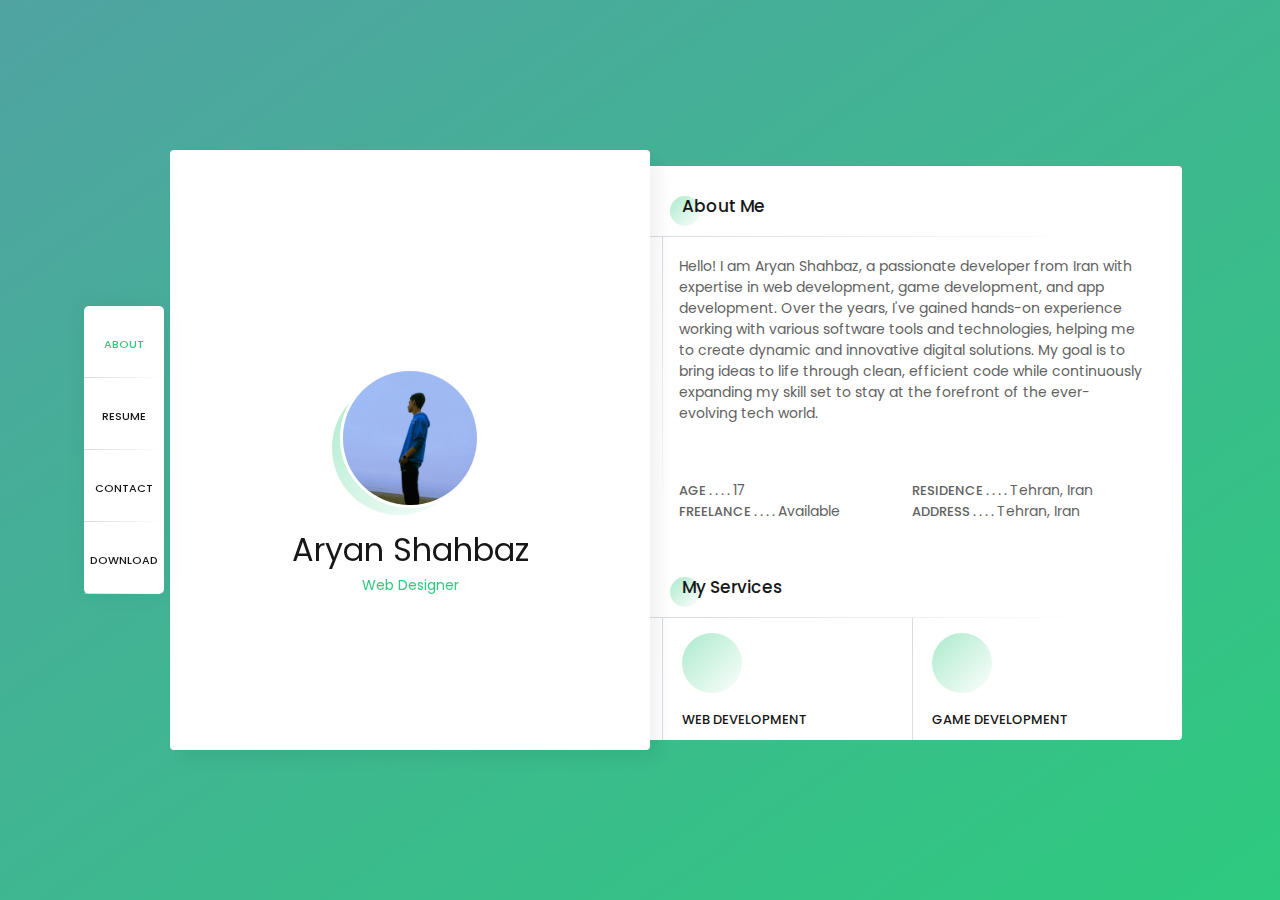
<file: index.html>
<!DOCTYPE html>
<html lang="en" >
<head>
  <meta charset="UTF-8">
  <title>Aryan Shahbaz Resume</title>
  <link rel="stylesheet" href="./style.css">

</head>
<body>
<!-- partial:index.partial.html -->


  <head>
      <meta charset="UTF-8" />
      <meta name ="viewport" content="width = device-width, initial-scale = 1" >
      <title>Bootcamp / CV</title>
      <link type="text/css" rel="stylesheet" href="https://fonts.googleapis.com/css?family=Roboto:300,400,500,700|Google+Sans" />
      <link href="https://fonts.googleapis.com/css?family=Poppins:100,100i,200,200i,300,300i,400,400i,500,500i,600,600i,700,700i,800,800i,900,900i" rel="stylesheet" />
      <link rel="stylesheet" href="https://use.fontawesome.com/releases/v5.0.9/css/all.css" integrity="sha384-5SOiIsAziJl6AWe0HWRKTXlfcSHKmYV4RBF18PPJ173Kzn7jzMyFuTtk8JA7QQG1" crossorigin="anonymous" />
      <link rel="stylesheet" href="style.css" />
      <link rel="shortcut icon" href="./favicon.ico">
  </head>

<body> 
    <div class="background gradient">
      <!-- Delete if animation
        <ul class="bg-bubbles">
            <li></li>
            <li></li>
            <li></li>
            <li></li>
            <li></li>
            <li></li>
            <li></li>
            <li></li>
            <li></li>
            <li></li>
        </ul>
      -->
    </div>
    <div class="page">
        <header>
            <nav>
                <a href="#about" class="selected" id='getAbout'>
                    <span class="fas fa-user"></span>
                    <span class="link">About</span>
                </a>
                <a href="#resume" id='getResume'>
                    <span class="fas fa-file"></span>
                    <span class="link">Resume</span>
                </a>
                <!-- <a href="#" id='download'>
                    <span class="fas fa-certificate"></span>
                    <span class="link">Certificates</span>
                </a> -->
                <a href="#contact" id='getContact'>
                    <span class="fas fa-at"></span>
                    <span class="link">Contact</span>
                </a>
                <!-- <a href="./login/login.htm" id='login'>
                    <span class="fas fa-key"></span>
                    <span class="link">Login</span>
                </a> -->
                <a href="https://aryanshahbaz.github.io/download/" id='download'>
                    <span class="fas fa-download"></span>
                    <span class="link">Download</span>
                </a>
                
            </nav>
        </header>
        <main>
            <section id="presentation" class="profile">
                <div class="profile-background"></div>
                <div>
                    <div class="profile-image">
                        <img src="./assets/pictures/mypic.jpg" alt="Aryan Shahbaz">
                    </div>
                    <h1 class="profile-name" id="nombre">Aryan Shahbaz</h1>
                    <h2 class="profile-profession">Web Designer</h2>
                    <div class="profile-social" id="profile-social">
                        <a href="https://t.me/aryan_shahbaz" class="fab fa-telegram"></a>
                        <!-- <a href="www.twitter.com" class="fab fa-twitter"></a> -->
                        <a href="https://github.com/aryanshahbaz" class="fab fa-github"></a>
                        <a href="https://join.skype.com/invite/NPWl9z5GycfT" class="fab fa-skype"></a>
                        <a href="https://www.linkedin.com/" class="fab fa-linkedin"></a>
                    </div>
                </div>
                <!-- <div class="profile-buttons">
                    <a href="/myCV.txt" download>DOWNLOAD CV <i class="fas fa-download"></i></a>
                    <a href="#contact">CONTACT ME <i class="fas fa-arrow-right"></i></a>
                </div> -->
            </section>
            <section id="about" class="about view">
                <article class="about-aboutMe">
                    <h3 class="title">About Me</h3>
                    <div class="line-left">
                        <p>Hello! I am Aryan Shahbaz, a passionate developer from Iran with expertise in web development, game development, and app development. Over the years, I've gained hands-on experience working with various software tools and technologies, helping me to create dynamic and innovative digital solutions. My goal is to bring ideas to life through clean, efficient code while continuously expanding my skill set to stay at the forefront of the ever-evolving tech world.</p>
                        <br>
                        <br>
                        <div>

                            <div>
                                <span>AGE . . . . </span>17
                            </div>
                            <div>
                                <span>RESIDENCE . . . . </span>Tehran, Iran
                            </div>
                            <div>
                                <span>FREELANCE . . . . </span>Available
                            </div>
                            <div>
                                <span>ADDRESS . . . . </span>Tehran, Iran
                            </div>
                        </div>
                    </div>
                </article>
                <article class="about-services">
                    <h3 class="title">My Services</h3>
                    <div class="line-left">
                        <article class="line-down">
                            <div class="fas fa-code"></div>
                            <h4>WEB DEVELOPMENT</h4>
                            <p>Building modern, responsive websites using HTML, CSS, and JavaScript for an optimal user experience across all devices.</p>
                        </article>
                        <article>
                            <div class="fas fa-gamepad"></div>
                            <h4>GAME DEVELOPMENT</h4>
                            <p>Creating engaging and unique mobile games for Android and iOS using Unity engine, designed to provide unforgettable player experiences.</p>
                        </article>
                        <article class="line-down">
                            <div class="fas fa-mobile"></div>
                            <h4>APP DEVELOPMENT</h4>
                            <p>Developing cross-platform mobile applications for Android and iOS with Flutter for seamless performance and intuitive user interfaces.</p>
                        </article>
                        <article class="line-down">
                            <div class="fas fa-music"></div>
                            <h4>MUSIC PRODUCTION</h4>
                            <p>Producing high-quality beats and music compositions using FL Studio to create immersive audio experiences.</p>
                        </article>
                        <article class="line-down">
                            <div class="fas fa-cube"></div>
                            <h4>3D DESIGN</h4>
                            <p>Designing detailed and realistic 3D models using SolidWorks to bring creative concepts to life.</p>
                        </article>
                        <article class="line-down">
                            <div class="fas fa-image"></div>
                            <h4>2D DESIGN</h4>
                            <p>Creating visually captivating illustrations and designs using Adobe Photoshop, Illustrator, and InDesign to enhance digital content.</p>
                        </article>
                        <article class="line-down">
                            <div class="fas fa-video"></div>
                            <h4>VIDEO EDITING</h4>
                            <p>Editing and enhancing videos with Adobe Premiere Pro, while adding stunning visual effects with Adobe After Effects.</p>
                        </article>
                        <article class="line-down">
                            <div class="fas fa-edit"></div>
                            <h4>PHOTO EDITING</h4>
                            <p>Enhancing and retouching photos to perfection for a polished, professional look.</p>
                        </article>
                        
                        
                    </div>
                </article>
            </section>
            <section id="resume" class="resume">
                <h3 class="title">Resume</h3>
                <article class="resume-lines">
                    <section class="resume-line line-left">
                        <h4 class="line-down"> <i class="fas fa-briefcase"></i>Projects</h4>
                        <article class="line-down">
                            <div class="date active">2024 - Now</div>
                            <h5 class="name">Rahe Entekhab</h5>
                            <h6 class="company">Raheentekhab.com</h6>
                            <p>"Rahe Entekhab" is a comprehensive and complete website for choosing a major for university admission through the national university entrance exam (Konkur) in Iran.</p>
                            <a href="https://raheentekhab.com/">
                                <p class="project-link">Visit</p>
                            </a>
                        </article>
                        <article class="line-down">
                            <div class="date active">2024 - Now</div>
                            <h5 class="name">Death Zone game</h5>
                            <h6 class="company">-</h6>
                            <p>Death Zone, a cutting-edge 3D first-person shooter game developed with the Unity engine.</p>
                            <a href="https://aryanshahbaz.github.io/DeathZone/">
                                <p class="project-link">Visit</p>
                            </a>
                        </article>
                        <article class="line-down">
                            <div class="date active">2022 - 2023</div>
                            <h5 class="name">Prospect3 English Website</h5>
                            <h6 class="company">Allame Helli 10 Tehran.</h6>
                            <p>A website that help us to learn better PRospect3 English book.</p>
                            <a href="https://aryanshahbaz.github.io/english9/">
                                <p class="project-link">Visit</p>
                            </a>
                        </article>
                        <article class="line-down">
                            <div class="date active">2023 - now</div>
                            <h5 class="name">Chemistry molecule simulator website</h5>
                            <h6 class="company">Allame Helli 7 Tehran.</h6>
                            <p>A website to simulate 3D shape of hydrocarbon molecules.</p>
                            <a href="https://aryanshahbaz.github.io/covalent-bond/">
                                <p class="project-link">Visit</p>
                            </a>
                        </article>
                    </section>

                    <section class="resume-line line-left">
                        <h4 class="line-down"> <i class="fas fa-university"></i> Education</h4>
                        <article class="line-down">
                            <div class="date active">2024 - Now</div>
                            <h5 class="name">Rahe Entekhab programmign team.</h5>
                            <h6 class="company">raheentekhab.com</h6>
                            <p>Attend Rahe Entekhab programming team.</p>
                        </article>
                        <article class="line-down">
                            <div class="date active">2020 - 2023</div>
                            <h5 class="name">Allame Helli 10 Programming team</h5>
                            <h6 class="company">Allame Helli 10 Tehran.</h6>
                            <p>Attend Allame Helli 10 of Tehran Programming team and developing Prospect3 learning website.</p>
                        </article>
                        <article class="line-down">
                            <div class="date active">2023 - now</div>
                            <h5 class="name">Allame Helli 7 Programming team</h5>
                            <h6 class="company">Allame Helli 7 Tehran</h6>
                            <p>Attend Allame Helli 7 of Tehran Programming team and developing Android and iOS app with Flutter.</p>
                        </article>
                        <article class="line-down">
                            <div class="date active">2023 - now</div>
                            <h5 class="name"><a href="quera.org">Quera.org</a></h5>
                            <h6 class="company">-</h6>
                            <p>Reach rank 200 in ranking of Quera.org (Jan 2024).</p>
                        </article>
                    </section>
                </article>
                <article class="resume-skills">
                    <h3 class="title">My Skills</h3>
                    <div>
                        <section class="line-left">
                            <h4 class="line-down"> <i class="fas fa-tv"></i>Sofwares</h4>
                            <div class="line-down">
                                <div>Adobe Photoshop</div>
                                <div>
                                    <div style="width: 56%"></div>
                                </div>
                            </div>
                            <div class="line-down">
                                <div>Adobe Illustrator</div>
                                <div>
                                    <div style="width: 61%"></div>
                                </div>
                            </div>
                            <div class="line-down">
                                <div>Adobe InDesign</div>
                                <div>
                                    <div style="width: 72%"></div>
                                </div>
                            </div>
                            <div class="line-down">
                                <div>Adobe Premiere Pro</div>
                                <div>
                                    <div style="width: 70%"></div>
                                </div>
                            </div>
                            <div class="line-down">
                                <div>Adobe After Effects</div>
                                <div>
                                    <div style="width: 35%"></div>
                                </div>
                            </div>
                            <div class="line-down">
                                <div>Adobe XD</div>
                                <div>
                                    <div style="width: 100%"></div>
                                </div>
                            </div>
                            <div class="line-down">
                                <div>Adobe Audition</div>
                                <div>
                                    <div style="width: 40%"></div>
                                </div>
                            </div>
                            <div class="line-down">
                                <div>Adobe Animate</div>
                                <div>
                                    <div style="width: 14%"></div>
                                </div>
                            </div>
                            <div class="line-down">
                                <div>Solidworks</div>
                                <div>
                                    <div style="width: 43%"></div>
                                </div>
                            </div>
                            <div class="line-down">
                                <div>FL Studio</div>
                                <div>
                                    <div style="width: 46%"></div>
                                </div>
                            </div>
                            <div class="line-down">
                                <div>Office</div>
                                <div>
                                    <div style="width: 95%"></div>
                                </div>
                            </div>
                        </section>
                        <section class="line-left">
                            <h4 class="line-down"><i class="fas fa-code"></i> Programming Languages</h4>
                            <div class="line-down">
                                <div>HTML</div>
                                <div>
                                    <div style="width: 88%"></div>
                                </div>
                            </div>
                            <div class="line-down">
                                <div>CSS</div>
                                <div>
                                    <div style="width: 84%"></div>
                                </div>
                            </div>
                            <div class="line-down">
                                <div>JavaScript</div>
                                <div>
                                    <div style="width: 35%"></div>
                                </div>
                            </div>
                            <div class="line-down">
                                <div>PHP</div>
                                <div>
                                    <div style="width: 15%"></div>
                                </div>
                            </div>
                            <div class="line-down">
                                <div>Python</div>
                                <div>
                                    <div style="width: 50%"></div>
                                </div>
                            </div>
                            <div class="line-down">
                                <div>Flutter (Dart)</div>
                                <div>
                                    <div style="width: 30%"></div>
                                </div>
                            </div>
                            <div class="line-down">
                                <div>Wordpress</div>
                                <div>
                                    <div style="width: 45%"></div>
                                </div>
                            </div>
                            <div class="line-down">
                                <div>Unity Engine</div>
                                <div>
                                    <div style="width: 42%"></div>
                                </div>
                            </div>
                            <div class="line-down">
                                <div>Godot Engine</div>
                                <div>
                                    <div style="width: 65%"></div>
                                </div>
                            </div>
                            
                        </section>
                    </div>
                </article>
                <article class="resume-skills">
                    <h3 class="title">My Certificates</h3>                    
                    <!-- <div class="certificate"> -->
                        <a href="./assets/certificates/CS50x.png"> 
                            <img src="./assets/certificates/CS50x.png" alt="CS50x" class="certificate-img">
                        </a>
                        <p class="certificate-text">CS50x</p>
                    <!-- </div> -->
                     <hr>
                    <!-- <div class="certificate"> -->
                        <a href="./assets/certificates/CS50AI.png"> 
                            <img src="./assets/certificates/CS50AI.png" alt="CS50AI" class="certificate-img">
                        </a>
                        <p class="certificate-text">CS50AI</p>
                    <!-- </div> -->
                     <hr>
                    <!-- <div class="certificate"> -->
                        <a href="./assets/certificates/CS50P.png"> 
                            <img src="./assets/certificates/CS50P.png" alt="CS50P" class="certificate-img">
                        </a>
                        <p class="certificate-text">CS50P</p>
                    <!-- </div> -->
                     <hr>
                    <!-- <div class="certificate"> -->
                        <a href="./assets/certificates/CS50 SQL.png"> 
                            <img src="./assets/certificates/CS50 SQL.png" alt="CS50SQL" class="certificate-img">
                        </a>
                        <p class="certificate-text">CS50SQL</p>
                    <!-- </div> -->
                     <hr>
                    <!-- <div class="certificate"> -->
                        <a href="./assets/certificates/CS50S.png"> 
                            <img src="./assets/certificates/CS50S.png" alt="CS50S" class="certificate-img">
                        </a>
                        <p class="certificate-text">CS50S</p>
                    <!-- </div> -->
                </article>
            </section>
            <section id="contact" class="contact">
              <h3 class="title">Get in Touch</h3>
              <div class="contact-information line-left">
                <div>
                  <span>ADDRESS . . . . </span><br>Tehran, Iran
                </div>
                <div>
                  <span>EMAIL . . . . </span><br><a href="mailto:aryanshahbaz86@gmail.com">aryanshahbaz86@gmail.com</a>
                </div>
                <div>
                  <span>PHONE . . . . </span><br><a href="callto:+989022860926">+989022860926</a>
                </div>
                <div>
                  <span>FREELANCE . . . . </span><br>Available
                </div>
              </div>
            </section>
            <!-- <section id="certificate" class="certificate">
                <h3 class="title">Certificates</h3>
                <div class="contact-information line-left">
                  
                </div>
              </section> -->
        </main>
    </div>

</body>

</html>
<!-- partial -->
  <script  src="./script.js"></script>

</body>
</html>
</file>
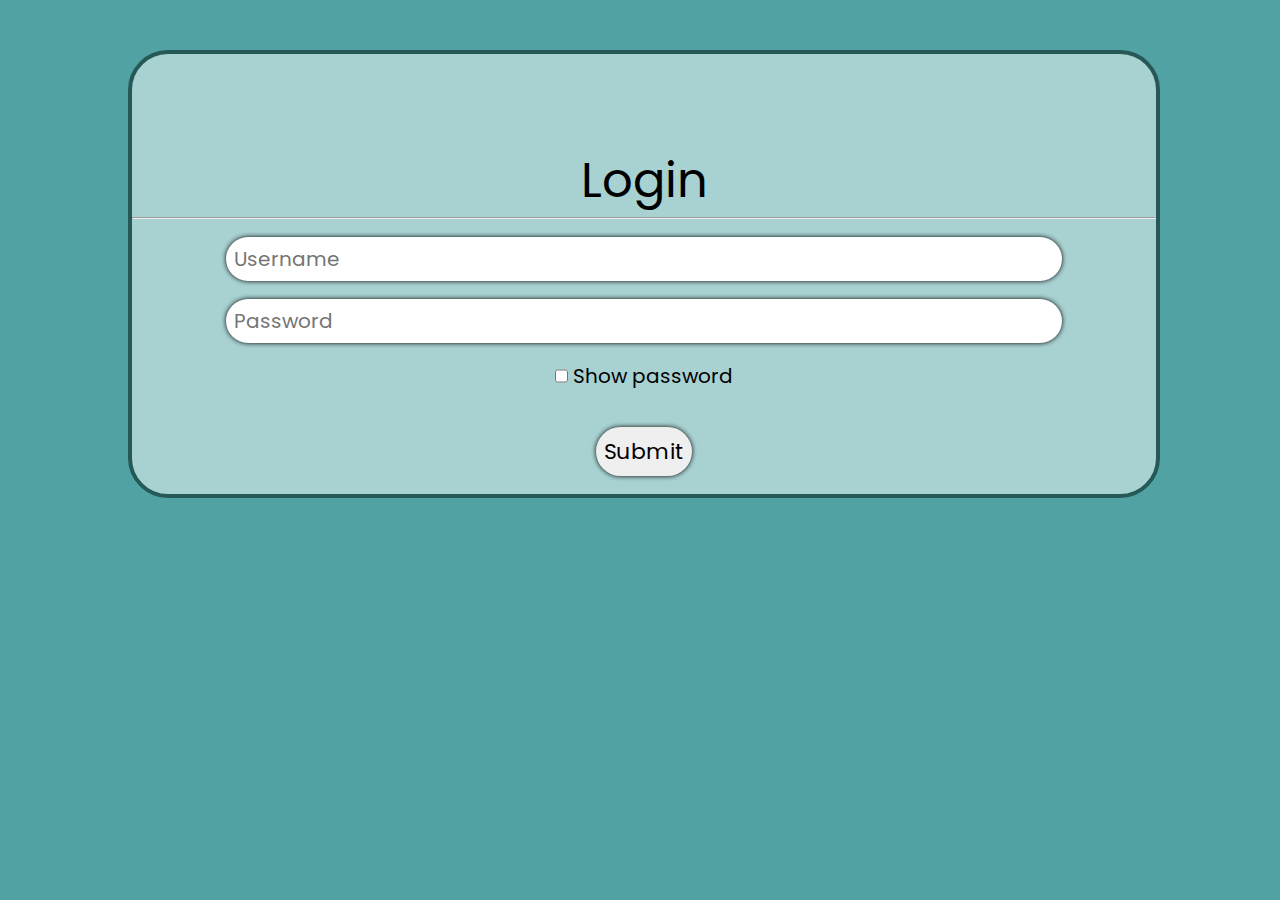
<file: login/login.htm>
<!DOCTYPE html>
<html lang="en">
<head>
       <meta charset="UTF-8">
       <meta name="viewport" content="width=device-width, initial-scale=1.0">
       <link href="./login.css" rel="stylesheet">
       <link type="text/css" rel="stylesheet" href="https://fonts.googleapis.com/css?family=Roboto:300,400,500,700|Google+Sans" />
       <link href="https://fonts.googleapis.com/css?family=Poppins:100,100i,200,200i,300,300i,400,400i,500,500i,600,600i,700,700i,800,800i,900,900i" rel="stylesheet" />
       <link rel="stylesheet" href="https://use.fontawesome.com/releases/v5.0.9/css/all.css" integrity="sha384-5SOiIsAziJl6AWe0HWRKTXlfcSHKmYV4RBF18PPJ173Kzn7jzMyFuTtk8JA7QQG1" crossorigin="anonymous" />
       <title>Login</title>
</head>
<body>
       <section id="main-box">
              <div id="title">
                     <i id="icon-box" class="fas fa-key"></i>
                     <p id="title-box">Login</p>
              </div>
              <hr>
              <br>
              <input type="text"  placeholder="Username" id="username">
              <br>
              <br>
              <input type="password" placeholder="Password"  id="password">
              <br>
              <br>
              <div id="show-pass-box">
                     <input type="checkbox" onclick="password_visibility()" id="show-pass">
                     <p id="show-pass-text">Show password</p>
              </div>
              <br>
              <br>
              <input type="submit" onclick="check_pass()" id="submit">
              <br>
              <br>
       </section>
       <script>
              function password_visibility() {
                var x = document.getElementById("password");
                if (x.type === "password") {
                  x.type = "text";
                } else {
                  x.type = "password";
                }
              }
              function check_pass() {
                     console.log("check pass run");
                     var username=document.getElementById("username").value;
                     var password=document.getElementById("password").value;
                     console.log(username);
                     console.log(password);
                     if(username == "aryanadmin" && password == "09022860926"){
                            console.log("Correct");
                            alert("Correct\nAdmin page is creating.`  ")
                     }
              }
       </script>
</body>
</html>
</file>
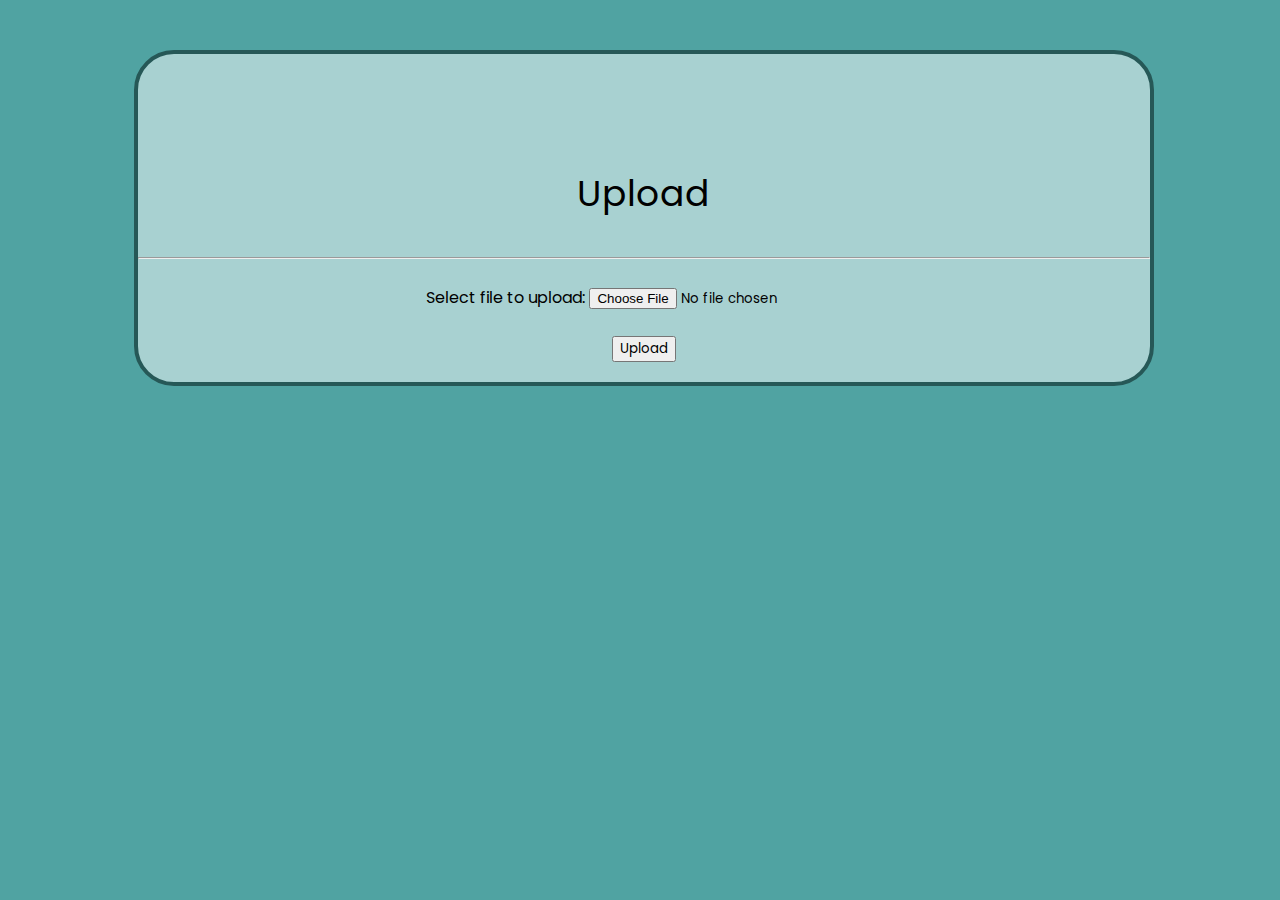
<file: upload/upload.html>
<!DOCTYPE html>
<html lang="en">
<head>
       <meta charset="UTF-8">
       <meta name="viewport" content="width=device-width, initial-scale=1.0">
       <title>Upload</title>
       <link rel="stylesheet" href="./upload.css">
       <link type="text/css" rel="stylesheet" href="https://fonts.googleapis.com/css?family=Roboto:300,400,500,700|Google+Sans" />
       <link href="https://fonts.googleapis.com/css?family=Poppins:100,100i,200,200i,300,300i,400,400i,500,500i,600,600i,700,700i,800,800i,900,900i" rel="stylesheet" />
       <link rel="stylesheet" href="https://use.fontawesome.com/releases/v5.0.9/css/all.css" integrity="sha384-5SOiIsAziJl6AWe0HWRKTXlfcSHKmYV4RBF18PPJ173Kzn7jzMyFuTtk8JA7QQG1" crossorigin="anonymous" />
</head>
<body>
       <section id="main-box">
              <div id="title">
                     <i id="icon-box" class="fas fa-upload"></i>
                     <p id="title-box">Upload</p>
              </div>
              <hr>
              <br>
              <form action="./upload.php" method="post" enctype="multipart/form-data" id="id-form">
                     Select file to upload:

                     <input type="file" name="fileToUpload" id="fileToUpload">
                     <br>
                     <br>
                     <input type="submit" value="Upload" name="submit" id="submit-btn">
              </form>
       </section>
</body>
</html>
</file>
<file: style.css>
body {
    background: linear-gradient(to bottom right, #50a3a2 0%, #2eca7f 100%);
    padding: 0;
    margin: 0;
    border: none;
    font-family: 'Poppins';
    font-size: 14px;
    color: #626262;
    letter-spacing: 0em;
    font-weight: 400;
    -webkit-font-smoothing: antialiased;
}

a {
    text-decoration: none;
    color: #171717;
}



.background.gradient {
    background: #50a3a2;
    background: linear-gradient(to bottom right, #50a3a2 0%, #2eca7f 100%);
    position: fixed;
    overflow: hidden;
    top: 0;
    left: 0;
    width: 100%;
    height: 100%;
}

input, textarea, button {
    margin: 0;
    padding: 0;
    display: block;
    font-family: 'Poppins';
    font-size: 13px;
    width: 100%;
    height: 60px;
    color: #171717;
    background: none;
    border: none;
    border-bottom: 1px solid #d8dbe2;
    appearance: none;
    resize: none;
    outline: 0;
    transition: all 0.3s ease 0s;
    border-radius: 0px;
}

input:focus, textarea:focus, button:focus {
    color: #171717;
    border-bottom: 1px solid #2eca7f;
}

.title{
    text-align: left;
    margin: 0 0 15px 20px;
    padding: 0 0 5px 0;
    position: relative;
    font-size: 17px;
    color: #171717;
    line-height: 21px;
    font-weight: 500;
}

/* Círculo verde encima del título */
.title::before{
    content: '';
    position: absolute;
    left: -12px;
    top: 0;
    width: 30px;
    height: 30px;
    background: linear-gradient(135deg, rgba(46, 202, 127, 0.4) 0%, rgba(46, 202, 127, 0.01) 100%);
    z-index: -1;
    border-radius: 30px;
}
/* Línea gris debajo del título */
.title::after{
    content: '';
    position: absolute;
    left: -40px;
    bottom: -15px;
    width: 95%;
    height: 1px;
    background: radial-gradient(ellipse at left, rgba(197, 202, 213, 0.7) 0%, rgba(255, 255, 255, 0) 70%);
}

.line-left{
    position: relative;
}
.line-left::before{
    content: '';
    position: absolute;
    left: 0;
    top: 0;
    width: 1px;
    height: 100%;
    background: radial-gradient(ellipse at top, rgba(197, 202, 213, 0.7) 0%, rgba(255, 255, 255, 0) 70%);
}

.line-down{
    position: relative;
}

.line-down::after{
    content: '';
    position: absolute;
    left: 0;
    bottom: 0;
    width: 100%;
    height: 1px;
    background: radial-gradient(ellipse at left, rgba(197, 202, 213, 0.7) 0%, rgba(255, 255, 255, 0) 70%);
}

header{
    background-color: white;
    border-radius: 0 0 5px 5px;
    width: 100%;
    max-width: 540px;
    box-shadow: 0 0 25px rgba(0, 0, 0, 0.05);
    position: fixed;
    top: 0;
    z-index: 100;
}

header nav{
    display: flex;
    justify-content: space-between;
    align-items: center;
    width: 100%;
}

header nav a {
    width: 100%;
    height: 72px;
    text-align: center;
    position: relative;
    display: flex;
    flex-direction: column;
    justify-content: center;
    transition: color 0.3s ease 0s;
    font-size: 20px;
}

header nav a::before{
    content: '';
    position: absolute;
    left: 0;
    bottom: 0;
    width: 1px;
    height: 100%;
    background: radial-gradient(ellipse at top, rgba(197, 202, 213, 0.7) 0%, rgba(255, 255, 255, 0) 70%);
}

header nav a .link{
    font-size: 11px;
    font-weight: 500;
    text-transform: uppercase;
    margin-top: 4px;

}

header nav a:hover {
    color: #2eca7f;
}

main{
    margin-top: 88px;
}

main .profile, main .about, main .resume, main .works, main .blog, main .contact{
    box-sizing: border-box;
    position: relative;
    background: #ffffff;
    text-align: center;
    z-index: 10;
    border-radius: 4px;
    max-width: 540px;
    margin: 0 auto;
}

main .about, main .resume, main .works, main .blog, main .contact{
    padding: 30px 20px 30px 20px;
    margin-top: 15px;
}

main .profile{
    margin-top: 18px;
    overflow: hidden;
}

.profile-background{
    height: 300px;
}

.profile-image{
    position: relative;
    height: 84px;
}
.profile-image img{
    position: relative;
    top: -82px;
    border-radius: 50%;
    border: 3px solid white;
    width: 134px;
}

.profile-image::before{
    content: '';
    position: absolute;
    top: -69px;
    left: calc(50% - 78px);
    width: 134px;
    height: 134px;
    background: linear-gradient(135deg, rgba(46, 202, 127, 0.4) 0%, rgba(46, 202, 127, 0.01) 100%);
    border-radius: 100%;
}

.profile-name{
    font-size: 32px;
    color: #171717;
    line-height: 32px;
    font-weight: 400;
    margin: 0 auto 0 auto;
}

.profile-profession{
    font-size: 14px;
    color: #2eca7f;
    line-height: 14px;
    font-weight: 400;
}

.profile-social a{
    transition: color 0.3s ease 0s;
    margin: 0 6px;
    font-size: 16px;
}

.profile-social a:hover{
    text-decoration: none;
    color: #2eca7f;
}

.profile-buttons{
    position: relative;
    display: flex;
    margin-top: 58px;
}
.profile-buttons::before{
    content: '';
    position: absolute;
    left: 0;
    top: 0;
    width: 100%;
    height: 1px;
    background: radial-gradient(ellipse at left, rgba(197, 202, 213, 0.7) 0%, rgba(255, 255, 255, 0) 70%);
}

.profile-buttons a{
    position: relative;
    width: 50%;
    height: 70px;
    display: flex;
    align-items: center;
    justify-content: center;
    transition: color 0.3s ease;
    line-height: 70px;
    font-size: 12px;
    font-weight: 500;
    color: #171717;
}



.profile-buttons a:hover{
    color: #2eca7f;
}

.profile-buttons a:first-child::before, .profile-buttons a:first-child::after{
        content: '';
        position: absolute;
        right: 0;
        top: 0;
        width: 1px;
        height: 100%;
        background: radial-gradient(ellipse at top, rgba(197, 202, 213, 0.7) 0%, rgba(255, 255, 255, 0) 70%);
}

.profile-buttons a i{
    margin-left: 10px;
    font-size: 15px;
}

.about-aboutMe > div{
    padding: 5px 17px;
    position: relative;

}

.about-aboutMe > div > div{
    display: flex;
    flex-wrap: wrap;
}

.about-aboutMe > div > div > div{
    width: 50%;
    text-align: left;
}

.about-aboutMe > div > div > div span{
    font-weight: 500;
    font-size: 13px;
}


.about-aboutMe p{
    text-align: left;
}

.about-services{
    margin-top: 50px;
}

.about-services >div{
   display: flex;
   flex-wrap: wrap;
   position: relative;
}
.about-services >div:after{
    content: '';
    position: absolute;
    left: 50%;
    top: 0;
    width: 1px;
    height: 100%;
    background: radial-gradient(ellipse at top, rgba(197, 202, 213, 0.7) 0%, rgba(255, 255, 255, 0) 70%);
}

.about-services article{
    position: relative;
    width: 50%;
    text-align: left;
    padding: 15px 20px;
    box-sizing: border-box;
}

.about-services article .fas{
    margin: 0;
    width: 60px;
    height: 60px;
    text-align: center;
    font-size: 32px;
    color: #2eca7f;
    background: linear-gradient(135deg, rgba(46, 202, 127, 0.4) 0%, rgba(46, 202, 127, 0.01) 100%);
    border-radius: 60px;
    display: flex;
    justify-content: center;
    align-items: center;
}

.about-services article h4{
    font-size: 13px;
    color: #171717;
    font-weight: 500;
    text-transform: uppercase;
}

.about-services article p{
    font-size: 14px;
    line-height: 1.6;
    padding: 0;
}

.resume-lines{
    display: flex;
}

.resume-line h4{
    margin: 0;
    text-align: left;
    padding: 20px 18px;
    font-size: 13px;
    line-height: 13px;
    color: #171717;
    font-weight: 500;
    text-transform: uppercase;
}

.resume-line h4 .fas{
    position: relative;
    float: left;
    top:-7px;
    width: 40px;
    height: 40px;
    font-size: 26px;
    color: #2eca7f;
}

.resume-line{
    flex: 1;
    text-align: left;
}

.resume-line article{
    padding: 15px 15px;
}

.resume-line .date{
    margin: 0 0 10px 0;
    padding: 0;
    position: relative;
    display: inline-block;
    font-size: 11px;
    line-height: 18px;
    color: #d8dbe2;
    font-weight: 500;
    text-transform: uppercase;
    border-radius: 4px;
}


.resume-line .date::before{    
    content: '';
    position: absolute;
    left: -19px;
    top: 4px;
    width: 9px;
    height: 9px;
    background: #d8dbe2;
    border-radius: 9px;
    -moz-border-radius: 9px;
    -webkit-border-radius: 9px;
    -khtml-border-radius: 9px;
}

.resume-line .date.active{
    color: #2eca7f;
}

.resume-line .date.active::before{
    background: #2eca7f;
}

.resume-line .name{
    margin: 0;
    font-size: 13px;
    color: #171717;
    font-weight: 500;
    text-transform: uppercase;
}

.resume-line .company{
    margin: 0 0 10px 0;
    font-size: 11px;
    color: #999999;
    font-weight: 300;
    text-transform: uppercase;
}

.resume-skills{
    margin-top: 50px;
}
.resume-skills > div{
    display: flex;
}
.resume-skills > div section{
    flex: 1;
    text-align: left;
}

.resume-skills > div section > div{
    padding: 18px 20px;
}

.resume-skills > div section > div > div:first-child{
    margin: 0 0 8px 0;
    font-size: 14px;
    line-height: 14px;
    color: #626262;
    text-align: left;
}

.resume-skills > div section > div > div:last-child{
    width: 100%;
    background: #d8dbe2;
    height: 4px;
}

.resume-skills > div section > div > div > div{
    background: #2eca7f;
    height: 4px;
}

.resume-skills h4{
    margin: 0;
    text-align: left;
    padding: 20px 18px;
    font-size: 13px;
    line-height: 13px;
    color: #171717;
    font-weight: 500;
    text-transform: uppercase;
}

.resume-skills h4 .fas{
    position: relative;
    float: left;
    top:-7px;
    width: 40px;
    height: 40px;
    font-size: 26px;
    color: #2eca7f;
}


main .contact{
    margin-bottom: 40px;
}

.contact-information{
    display: flex;
    flex-wrap: wrap;
    padding: 11px 18px;
}

.contact-information > div{
    width: 50%;
    text-align: left;
}

.contact-information > div span{
    font-weight: 500;
    font-size: 13px;
}


@media only screen and (min-width: 540px){
    header{
        left: calc(50% - 270px);
    }
}

@media only screen and (min-width: 1040px) {
    .selected{
        color: #2eca7f;
    }
    .page{
        position: absolute;
        top:0;
        bottom: 0;
        left: 0;
        right: 0;
        display: flex;
        justify-content: center;
        align-items: center;
    }
    header{
        max-width: 80px;
        position: relative;
        border-radius: 5px;
        left: -6px;
    }
    header nav{
        display: flex;
        flex-direction: column;
    }
    header nav a::before {
        content: '';
        position: absolute;
        left: 0;
        bottom: 0;
        width: 100%;
        height: 1px;
        background: radial-gradient(ellipse at left, rgba(197, 202, 213, 0.7) 0%, rgba(255, 255, 255, 0) 70%);
    }

    main{
        display: flex;
        margin: 0;
        width: 1020px;
    }

    main .about, main .resume, main .contact {
        width: 0;
        height: 0;
        opacity: 0;
        overflow: hidden;
        position: relative;
        top: 16px;
        transform: translateX(-450px);
        transition: opacity 1s ease, transform 1s ease;
        z-index: 0;
        margin: 0;
        padding: 0;
    }

    main .profile{
        width: 480px;
        height: 600px;
        box-shadow: 10px 10px 15px rgba(0, 0, 0, 0.05);
        margin: 0;
    }
  
    main .view{
        height: 574px;
        width: 540px;
        padding: 30px 20px 30px 20px;
        overflow: auto;
        opacity: 1;
        transform: translateX(-8px);
    }

    main .view::-webkit-scrollbar {
        width: 5px;
    }
       
    main .view::-webkit-scrollbar-track {
        background: #ddd;
    }
       
    main .view::-webkit-scrollbar-thumb {
        background: #666; 
    }

    main .contact {
        margin-bottom: 0;
    }
}
.project-link{
    font-size:14px;
    color:#2eca7f;
}
.certificate-img{
    width:80%;
    margin-left: 8%;
    text-align: center;
    border-radius: 15px;
    border:#2eca7f solid 2px;
}

.certificate-text{
    font-size: 22px;
    font-weight: bold;
    color:#171717
}
</file>
<file: login/login.css>
*{
       padding:0;
       margin:0;
}
html{
       background-color:#50a3a2;
}
#main-box{
       margin-left:10%;
       margin-top:50px;
       text-align: center;
       width:80%;
       border: solid 4px #265857;
       border-radius: 40px;
       background-color: rgba(255,255,255,0.5);
}
#icon-box{
       font-size: 80px;
       padding:8px;
}
#title-box{
       font-size: 48px;
       font-family: 'Poppins';
}
#password,#username{
       width:80%;
       height:28px;
       border: 0;
       border-radius: 40px;
       box-shadow: 0px 0px 5px #000;
       font-family: 'Poppins';
       padding:8px;
       font-size: 20px;
       
}
#show-pass-text{
       font-family: 'Poppins';
       /* padding:8px; */
       margin-left: 5px;;
       font-size: 20px;
}
#show-pass-box{
       display: flex;
       justify-content: center;
}
#submit{
       font-family: 'Poppins';
       font-size:22px;
       padding:8px;
       border:0px;
       border-radius: 40px;
       box-shadow: 0px 0px 5px #000;
}
</file>
<file: upload/upload.css>
html{
       background-color:#50a3a2;
}

#main-box{
       margin-left:10%;
       margin-top:50px;
       text-align: center;
       width:80%;
       border: solid 4px #265857;
       border-radius: 40px;
       background-color: rgba(255,255,255,0.5);
}
#icon-box{
       font-size: 66px;
       padding:8px;
}
#title-box{
       font-size: 36px;
       font-family: 'Poppins';
}
#id-form{
       /* width:80%; */
       font-family: 'Poppins';
       text-align: center;
       margin-bottom:2%;
}
#fileToUpload{
       font-family: 'poppins';

}
#submit-btn{
       font-family: 'poppins';
}
</file>
